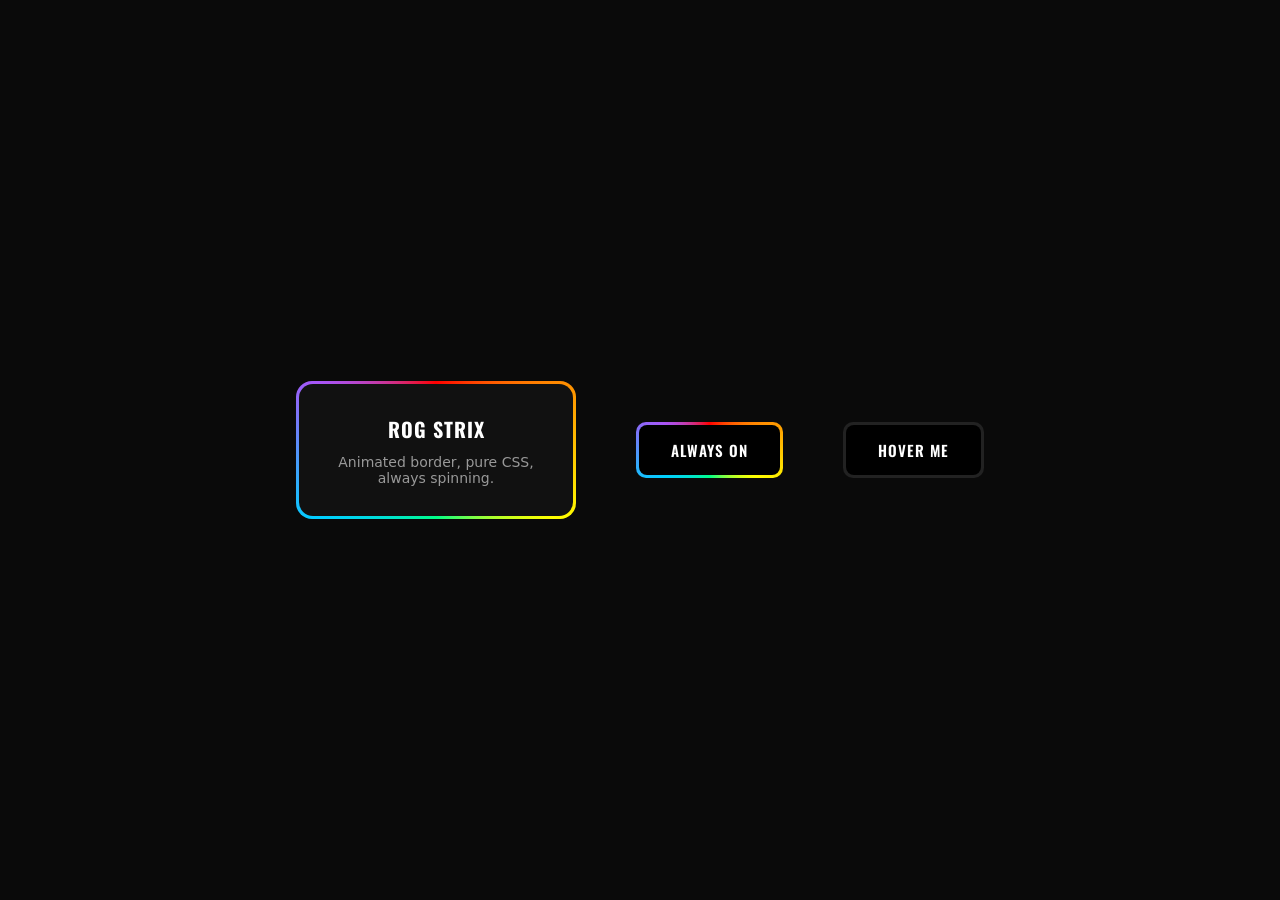
<file: third-web-page/testing-aii4.html>
<!DOCTYPE html>
<html lang="en">
<head>
<meta charset="UTF-8">
<title>Animated Border Demo</title>
<link href="https://fonts.googleapis.com/css2?family=Oswald:wght@200..700&display=swap" rel="stylesheet">
<style>
  * { margin: 0; padding: 0; box-sizing: border-box; }

  body {
    font-family: "Oswald", sans-serif;
    background: #0a0a0a;
    min-height: 100vh;
    display: flex;
    flex-wrap: wrap;
    gap: 60px;
    align-items: center;
    justify-content: center;
    padding: 60px 20px;
  }

  /* register the custom property so the browser knows it's an <angle>
     and can smoothly interpolate it in an animation */
  @property --angle {
    syntax: '<angle>';
    initial-value: 0deg;
    inherits: false;
  }

  @keyframes spin {
    to { --angle: 360deg; }
  }

  /* ===== VERSION 1: animated border on a CARD ===== */
  .glow-card {
    position: relative;
    width: 280px;
    padding: 3px; /* this padding = border thickness */
    border-radius: 16px;
    background: conic-gradient(
      from var(--angle),
      #ff0000, #ff8800, #ffff00, #00ff88, #00cfff, #a855f7, #ff0000
    );
    animation: spin 3s linear infinite;
  }

  .glow-card-inner {
    background: #111;
    border-radius: 14px;
    padding: 30px 24px;
    color: #fff;
    text-align: center;
  }

  .glow-card-inner h3 {
    font-size: 20px;
    margin-bottom: 10px;
    letter-spacing: 1px;
  }

  .glow-card-inner p {
    font-size: 14px;
    color: #999;
    font-family: system-ui, sans-serif;
  }

  /* ===== VERSION 2: animated border on a BUTTON ===== */
  .glow-btn {
    position: relative;
    display: inline-flex;
    padding: 3px;
    border-radius: 10px;
    background: conic-gradient(
      from var(--angle),
      #ff0000, #ff8800, #ffff00, #00ff88, #00cfff, #a855f7, #ff0000
    );
    animation: spin 2.5s linear infinite;
    cursor: pointer;
  }

  .glow-btn span {
    background: #000;
    color: #fff;
    border-radius: 8px;
    padding: 14px 32px;
    font-size: 15px;
    font-weight: 600;
    letter-spacing: 1px;
    text-transform: uppercase;
  }

  /* ===== VERSION 3: glow appears only on hover ===== */
  .glow-hover {
    position: relative;
    padding: 3px;
    border-radius: 10px;
    background: #222; /* static border when not hovered */
    transition: background 0.3s ease;
  }

  .glow-hover:hover {
    background: conic-gradient(
      from var(--angle),
      #ff0000, #ff8800, #ffff00, #00ff88, #00cfff, #a855f7, #ff0000
    );
    animation: spin 2s linear infinite;
  }

  .glow-hover span {
    display: block;
    background: #000;
    color: #fff;
    border-radius: 8px;
    padding: 14px 32px;
    font-size: 15px;
    font-weight: 600;
    letter-spacing: 1px;
    text-transform: uppercase;
  }
</style>
</head>
<body>

  <div class="glow-card">
    <div class="glow-card-inner">
      <h3>ROG STRIX</h3>
      <p>Animated border, pure CSS, always spinning.</p>
    </div>
  </div>

  <div class="glow-btn">
    <span>Always On</span>
  </div>

  <div class="glow-hover">
    <span>Hover Me</span>
  </div>

</body>
</html>
</file>
